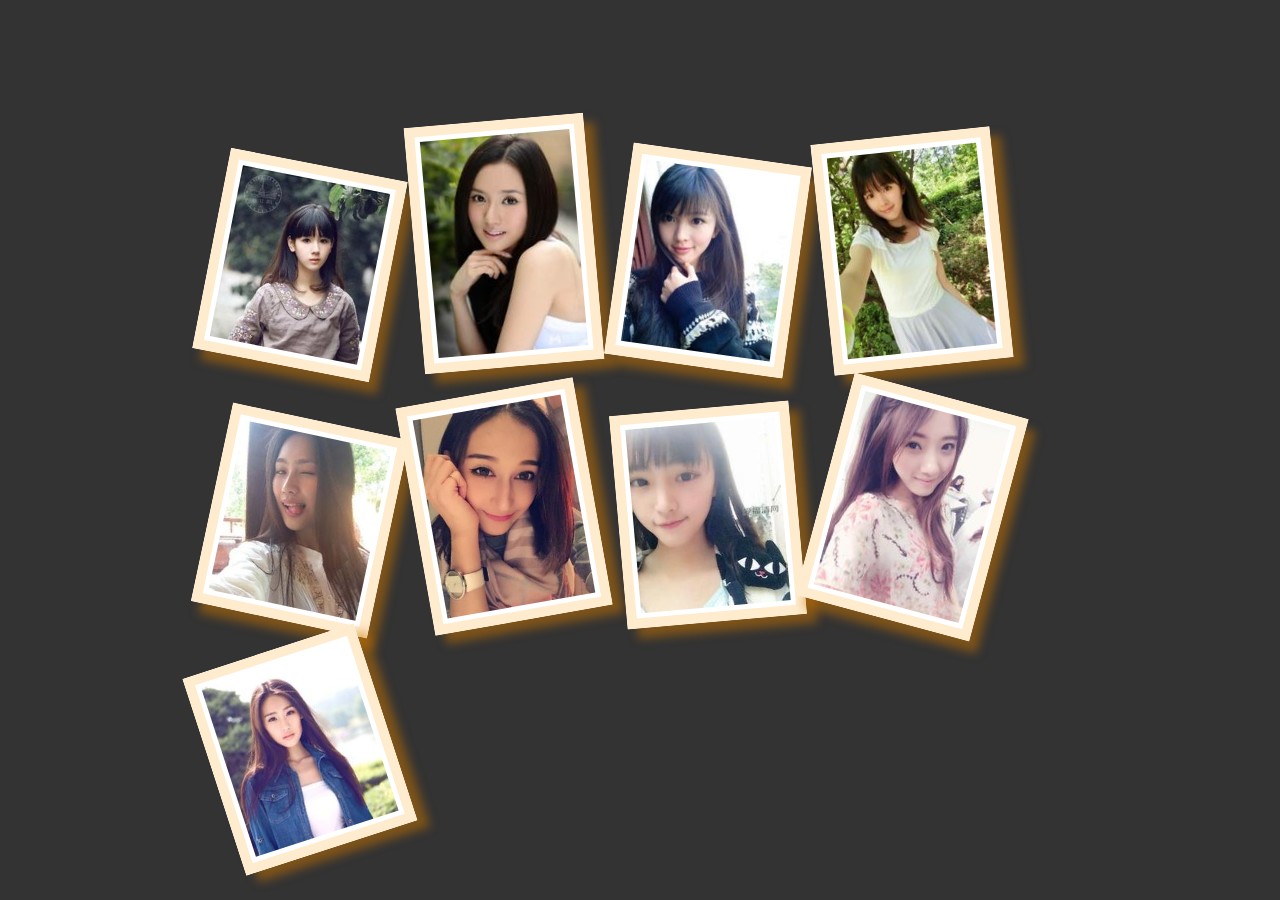
<file: index.html>
<!DOCTYPE html>
<html>

	<head>
		<meta charset="utf-8" />
		<title></title>
	</head>

	<body>

		<div class="content">

			<img src="img/1.jpg" class="pic pic1" />
			<img src="img/2.jpg" class="pic pic2" />
			<img src="img/3.jpg" class="pic pic3" />

			<img src="img/4.jpg" class="pic pic4" />
			<img src="img/5.jpg" class="pic pic5" />
			<img src="img/6.jpg" class="pic pic6" />

			<img src="img/7.jpg" class="pic pic7" />
			<img src="img/8.jpg" class="pic pic8" />
			<img src="img/9.jpg" class="pic pic9" />

		</div>

		<style type="text/css">
			body {
				background: #333;
			}
			
			.content {
				width: 900px;
				height: 450px;
				margin: 100px auto;
			}
			
			.pic{
				width: 150px;
				margin-left: 20px;
				margin-top: 20px;
				padding: 5px;
				background: white;
				border: 10px solid blanchedalmond;
				/*rgba:三元素+透明*/
				box-shadow: 10px 10px 10px rgba(200,115,0,0.5);
				transition: all 1.5s; 
				position: relative;
				
			}
			.pic1{
				transform: rotate(11deg);
			}
			.pic2{
				transform: rotate(-5deg);
			}
			.pic3{
				transform: rotate(8deg);
			}
			.pic4{
				transform: rotate(-6deg);
			}
			.pic5{
				transform: rotate(12deg);
			}
			.pic6{
				transform: rotate(-10deg);
			}
			.pic7{
				transform: rotate(-5deg);
			}
			.pic8{
				transform: rotate(15deg);
			}
			.pic9{
				transform: rotate(-18deg);
			}

			.pic:hover{
				transform: scale(2);
				/*层级：想要修改该元素的层级，该元素必须拥有定位属性*/
				z-index: 99;
			}
		</style>
	</body>

</html>
</file>
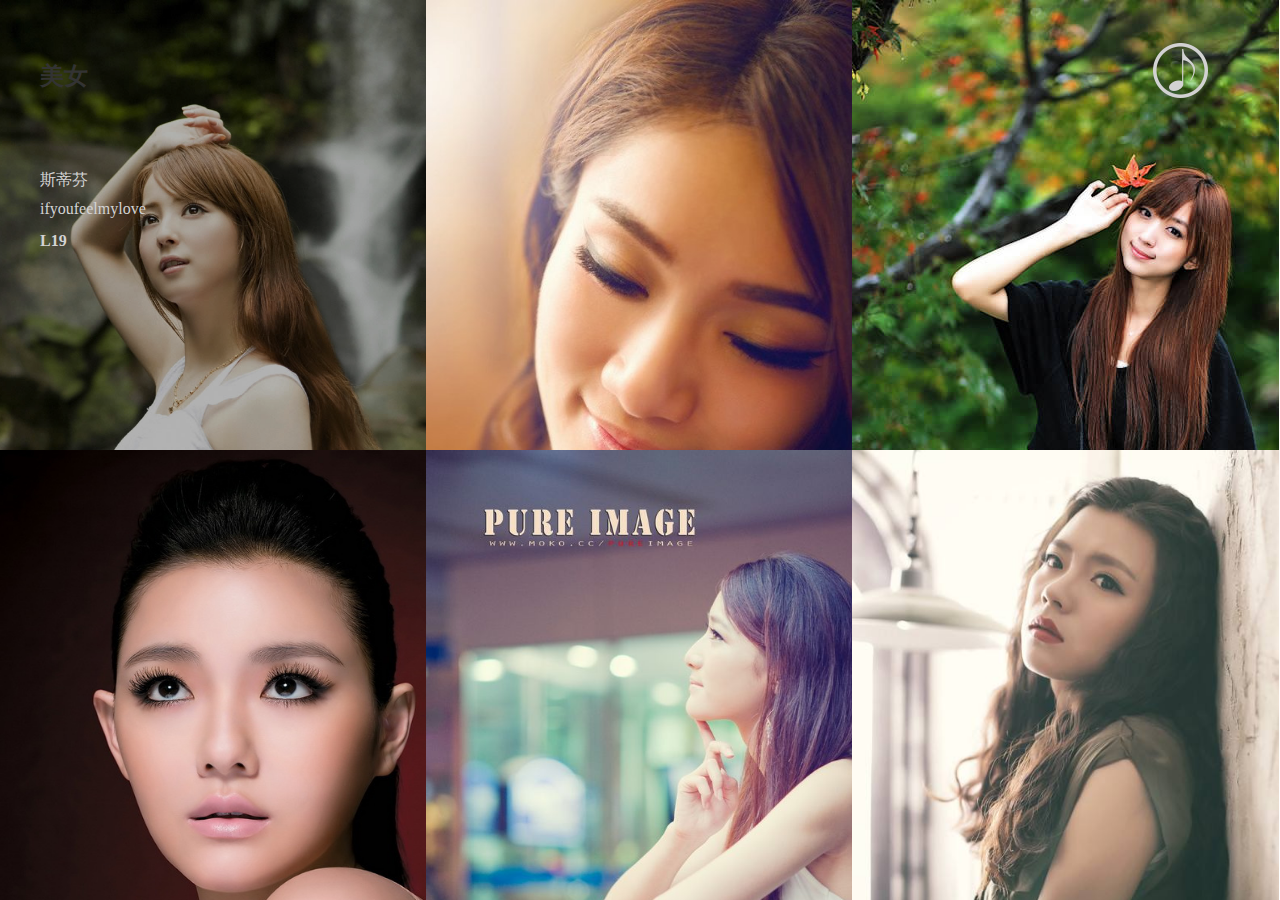
<file: index2.html>
<!DOCTYPE html>
<html>

	<head>
		<meta charset="utf-8" />
		<title></title>

		<link rel="stylesheet" type="text/css" href="css/style.css" />

		<script src="js/index.js" type="text/javascript" charset="utf-8"></script>

	</head>

	<body>
		<!--插图：在一段文字中插入图片-->
		<figure class="view1">
			<img src="img/time1.jpg"/>
			<!--定义figure插图标题-->
			<figcaption>
				<h2>美女</h2>
				<p class="info p1" onclick="ToggleMusic(this)">L19</p>
				<p class="info p2" onclick="ToggleMusic(this)">ifyoufeelmylove</p>
				<p class="info p3">斯蒂芬</p>
			</figcaption>
		</figure>
		
		<figure class="view2">
			<img src="img/time2.jpg"/>
			<!--定义figure插图标题-->
			<figcaption>
				<h2>美女 《陆贞传奇》《跪族篇》</h2>
				<p class="info p1" onclick="ToggleMusic(this)">2013年，凭借古装剧《陆贞传奇》获得更多关注。</p>
				<p class="info p2" onclick="ToggleMusic(this)">2014年10月，在第10届金鹰电视艺术节举办的投票活动中被选为“金鹰女神”；</p>
				<p class="info p3">12月，凭借都市爱情剧《杉杉来了》获得第5届国剧盛典内地最具人气女演员奖；</p>
			</figcaption>
		</figure>
		
		
		<figure class="view3">
			<img src="img/time4.jpg"/>
			<!--定义figure插图标题-->
			<figcaption>
				<h2>美女 《陆贞传奇》《跪族篇》</h2>
				<p class="info p1" onclick="ToggleMusic(this)">同年，在冯小刚执导的广告片《跪族篇》中担任女主角。2007年，参演个人首部电影《镖行天下之牡丹阁》。2011年，因在古装剧《新还珠格格》中饰演晴儿一角而被观众认识。2013年，凭借古装剧《陆贞传奇》获得更多关注。2014年10月，在第10届金鹰电视艺术节举办的投票活动中被选为“金鹰女神”；12月，凭借都市爱情剧《杉杉来了》获得第5届国剧盛典内地最具人气女演员奖；</p>
			</figcaption>
		</figure>
		
		<figure class="view4">
			<img src="img/time5.jpg"/>
			<!--定义figure插图标题-->
			<figcaption>
				<h2>美女《新还珠格格》</h2>
				<span class="sp">剧中饰演晴儿一角。</span>
				<span class="sp sps">《2011》</span>
			</figcaption>
			<div class="box4">
				
			</div>
		</figure>
		
		<figure class="view5">
			<img src="img/time7.jpg"/>
			<!--定义figure插图标题-->
			<figcaption>
				<h2>美女《新跪族篇》</h2>
			</figcaption>
			<div class="top"></div>
			<div class="left"></div>
		</figure>
		
				<figure class="view6">
			<img src="img/timg.jpg"/>
			<!--定义figure插图标题-->
			<figcaption>
				<h2>美女</h2>
			</figcaption>
			<div class="box6">
				
			</div>
		</figure>
		
		<img src="img/musicBtn.png" id="musicBtn" onclick="PlayPause(this)"/>
		<!--音频：contros：控制台 autoplay：自动播放 loop：循环播放-->
		<audio src="music/ifyoufeelmylove.mp3" autoplay="autoplay" loop="loop" id="music">
			<source src="music/L19.mp3"></source>
			<source src="music/music/ifyoufeelmylove.mp3"></source>
		</audio>
		
	</body>

</html>
</file>
<file: css/style.css>
﻿@charset "utf-8";
*{
	margin: 0;
	padding: 0;
}

#musicBtn{
	position:absolute;
	top: 30px;
	right: 60px;
	width: 80px;
	animation: rotate 2s infinite ;
	
}

@keyframes rotate{
	
	from{}
	to{
		transform: rotate(360deg);
	}
}

html,body{
	width: 100%;
}
figure{
	width: 33.3%;
	height: 450px;
	overflow: hidden;
	background: black;
	position: relative;
	float: left;
}
figure:hover{
	animation: back 4s infinite;
}

@keyframes back{
	0%{}
	20%{background: cornflowerblue;}
	40%{background: darkblue;}
	60%{background: darkgray;}
	80%{background: yellow;}
	100%{background: #333;}
}

figure img{
	width: 500px;
	/*透明度*/
	opacity: 1;
}
figure:hover img{
	opacity: 0.7;
}

figure,figure img, div,span,p,h2{
	transition: all 2s;
}

.view1 img:hover{
	transform: translateX(-50px);
}

.view1 h2{
	position: absolute;
	top: 60px;
	left: 10px;
	color: lightgrey;
}
.view1:hover h2{
	transform: translateX(30px);
	color: #333;
}

.view1 .info{
	position: absolute;
	left: 40px;
	color: lightgray;
	transition: all 0.8s;
}
.view1 .p1{
	opacity: 0;
	bottom: 0;
	transform: translateY(300px);
}
.view1:hover .p1{
	transform: translateY(-200px);
	font-weight: 900;
	opacity: 1;
}

.view1 .p2{
	top: 200px;
	transform: translateX(600px);
}
.view1:hover .p2{
	transform: translateX(0px);
}

.view1 .p3{
	top: 170px;
	transform: translateX(-600px);
}
.view1:hover .p3{
	transform: translateX(0px);
}

.view2:hover img{
	transform: translateX(-30px) translateY(-30px);
}

.view2 h2{
	position: absolute;
	top: 20px;
	left: 20px;
	opacity: 0;
}
.view2:hover h2{
	transform: translateX(20px);
	opacity: 1;
	color: lightgray;
}
.view2 .info{
	position: absolute;
	left: 20px;
	transform: translateX(-500px);
	color: lightgray;
}
.view2 .p1{
	top: 100px;
}
.view2:hover .p1{
	transform: translateX(0);
}
.view2 .p2{
	top: 140px;
}
.view2:hover .p2{
	transform: translateX(0);
	transition-delay: 0.3s;
}
.view2 .p3{
	top: 180px;
}
.view2:hover .p3{
	transform: translateX(0);
	transition-delay: 0.6s;
}

.view3:hover img{
	transform: scale(1.2) translateX(-40px);
	opacity: 0.4;
}
.view3 h2{
	position: absolute;
	top: 20px;
	left: 20px;
	color: lightgray;
	opacity: 0;
	transform: translateY(-100px);
}
.view3:hover h2{
	transform: translateY(0);
	opacity: 1;
}
.view3 .p1{
	position: absolute;
	top: 120px;
	left: 20px;
	transform: translateY(400px);
	opacity: 0;
	color: lightgray;
	
}
.view3:hover .p1{
	transform: translateY(0);
	opacity: 1;
}

.view4:hover img{
	animation: dong 5s infinite;
}
@keyframes dong{
	0%{}
	25%{transform: translateX(-30px) translateY(-20px);}
	50%{transform: translateX(-30px) translateY(-80px) scale(1.2);}
	75%{transform: translateX(-30px) translateY(-40px) scale(1.4);}
	100%{}
}
.view4 h2{
	position: absolute;
	top: 60px;
	left: 60px;
	transform: translateY(50px);
	opacity: 0;
}
.view4:hover h2{
	transform: translateY(0);
	opacity: 1;
	color: lightgray;
}
.view4 .box4{
	width: 140%;
	height: 300px;
	background: cadetblue;
	opacity: 0.7;
	position: absolute;
	left: 0;
	bottom: -300px;
}
.view4:hover .box4{
	transform: rotate(-20deg);
	/*基点*/
	transform-origin: 0% 0%;
}
.view4 .sp{
	position: absolute;
	right: 90px;
	bottom: 80px;
	color: white;
	z-index: 99;
	opacity: 0;
}
.view4 .sps{
	right: 20px;
}
.view4:hover .sp{
	transform: translateY(0);
	opacity: 1;
}

.view5 .top{
	position: absolute;
	top: 70px;
	left: 105px;
	width: 0;
	height: 230px;
	border-top: 2px solid white;
	border-bottom: 2px solid white;
	
}

.view5:hover .top{
	width: 242px;
}

.view5 .left{
	position: absolute;
	top: 70px;
	left: 105px;
	width: 240px;
	height: 0px;
	border-left: 2px solid white;
	border-right: 2px solid white;
	
}
.view5:hover .left{
	height: 234px;
}
.view5 h2{
	position: absolute;
	top: 37%;
	left: 43%;
	color: white;
	font-weight: 900;
	font-size: 13px;
	transform: rotate(0deg) translateY(500px) scale(1);
	opacity: 0;
}
.view5:hover h2{
	transform: rotate(360deg) translateY(0px) scale(2);
	opacity: 1;
}

.view6 h2{
	position: absolute;
	left: 15%;
	top: 20%;
	transform: translateX(-50px);
	color: white;
	opacity: 0;
}

.view6:hover h2{
	transform: translateX(0);
	opacity: 1;
}
.view6 .box6{
	width: 86%;
	height: 86%;
	position: absolute;
	top: 7%;
	left: 7%;
	border: 3px solid white;
	transform: rotate(0deg) translateY(-500px);
}
.view6:hover .box6{
	transform: rotate(360deg) translateY(0);
}
</file>
